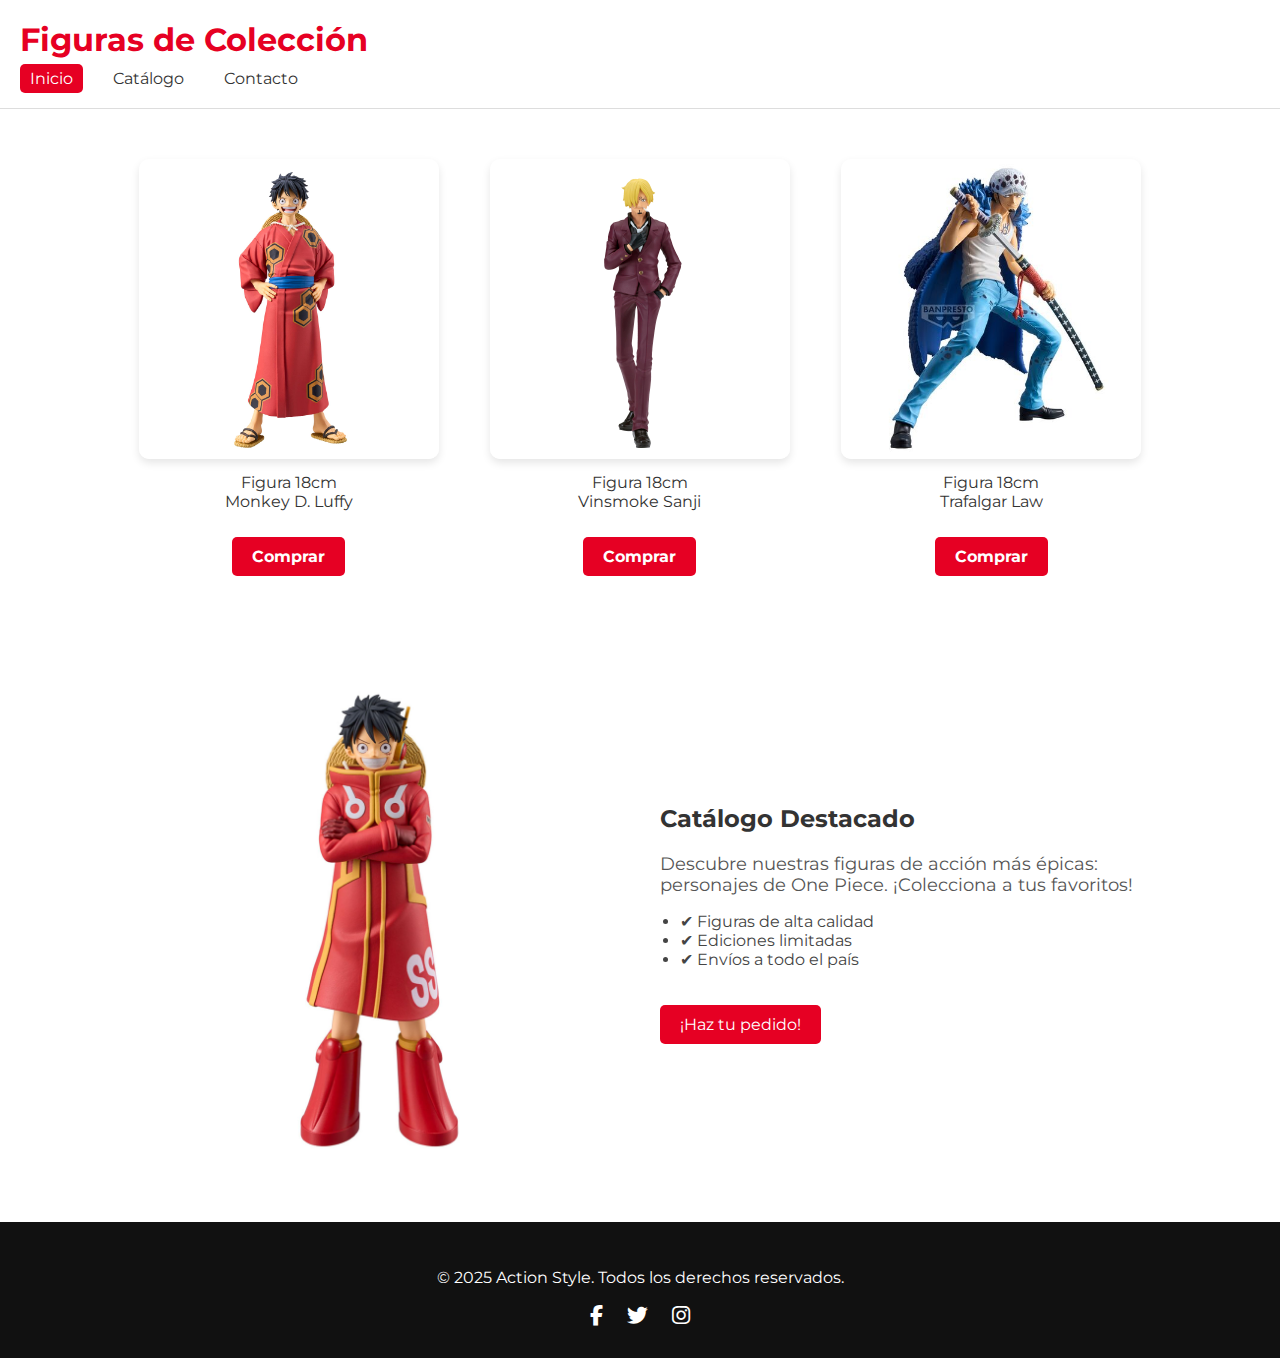
<file: index.html>
<!DOCTYPE html>
<html lang="es">
<head>
  <meta charset="UTF-8">
  <meta name="viewport" content="width=device-width, initial-scale=1.0">
  <title>Action Style</title>
  <link rel="stylesheet" href="style.css">
  <link href="https://fonts.googleapis.com/css2?family=Montserrat:wght@400;700&display=swap" rel="stylesheet">
  <link rel="stylesheet" href="https://cdnjs.cloudflare.com/ajax/libs/font-awesome/6.5.0/css/all.min.css">
</head>
<body>

  <header>
    <h1>Figuras de Colección </h1>
    <nav>
      <ul>
        <li><a href="#inicio" class="active">Inicio</a></li>
        <li><a href="#catalogo">Catálogo</a></li>
        <li><a href="#contacto">Contacto</a></li>
      </ul>
    </nav>
  </header>

 <section id="inicio" class="galeria">
  <div class="item">
    <img src="resources24/luffy2.jpg" alt="Figura Goku">
    <p>Figura 18cm<br>
        Monkey D. Luffy
    </p>
     <a href="#contacto" class="boton-comprar">Comprar</a>
  </div>
  <div class="item">
    <img src="resources24/sanji2.jpg" alt="Figura Naruto">
    <p>Figura 18cm <br>
        Vinsmoke Sanji
    </p>
     <a href="#contacto" class="boton-comprar">Comprar</a>
  </div>
  <div class="item">
    <img src="resources24/law2.jpg" alt="Figura Luffy">
    <p>Figura 18cm<br>
        Trafalgar Law
    </p>
     <a href="#contacto" class="boton-comprar">Comprar</a>
  </div>
</section>

  
  </body>

  <section id="catalogo" class="contenido">
    <div class="imagen">
      <img src="resources24/luffy1.jpg" alt="Figura de acción Monkey D. Luffy">
    </div>
    <div class="texto">
      <h2>Catálogo Destacado</h2>
      <p>Descubre nuestras figuras de acción más épicas: personajes de One Piece. ¡Colecciona a tus favoritos!</p>
      <ul>
        <li>✔ Figuras de alta calidad</li>
        <li>✔ Ediciones limitadas</li>
        <li>✔ Envíos a todo el país</li>
      </ul>
      <a href="#contacto" class="boton">¡Haz tu pedido!</a>
    </div>
  </section>

  <footer id="contacto">
    <p>&copy; 2025 Action Style. Todos los derechos reservados.</p>
    <div class="social-icons">
      <a href="#"><i class="fab fa-facebook-f"></i></a>
      <a href="#"><i class="fab fa-twitter"></i></a>
      <a href="#"><i class="fab fa-instagram"></i></a>
    </div>
  </footer>

  <script>
    // Scroll suave y enlace activo
    document.querySelectorAll('nav a').forEach(enlace => {
      enlace.addEventListener('click', e => {
        e.preventDefault();
        document.querySelector(enlace.getAttribute('href')).scrollIntoView({ behavior: 'smooth' });
        document.querySelectorAll('nav a').forEach(link => link.classList.remove('active'));
        enlace.classList.add('active');
      });
    });

    // Slider automático
    let slideIndex = 0;
    const slides = document.querySelectorAll('.slides img');
    setInterval(() => {
      slideIndex = (slideIndex + 1) % slides.length;
      document.querySelector('.slides').style.transform = `translateX(-${slideIndex * 100}%)`;
    }, 3000);
  </script>

</body>
</html>
</file>
<file: style.css>
body {
  font-family: 'Montserrat', sans-serif;
  margin: 0;
  background-color: #f5f5f5;
  scroll-behavior: smooth;
}

header {
  background: white;
  padding: 20px;
  border-bottom: 1px solid #ddd;
  position: sticky;
  top: 0;
  z-index: 1000;
}

h1 {
  margin: 0;
  font-size: 2rem;
  color: #e60023;
}

nav ul {
  display: flex;
  list-style: none;
  padding: 0;
  margin: 10px 0 0 0;
}

nav ul li {
  margin-right: 20px;
}

nav a {
  text-decoration: none;
  color: #333;
  padding: 5px 10px;
  border-radius: 5px;
  transition: background 0.3s, color 0.3s;
}

nav a:hover {
  background-color: #e60023;
  color: #fff;
}

nav a.active {
  background-color: #e60023;
  color: #fff;
}


.galeria {
  display: flex;
  justify-content: space-around;
  flex-wrap: wrap;
  padding: 50px 10%;
  background-color: #fff;
  gap: 30px;
  text-align: center;
}

.galeria .item {
  flex: 1 1 30%;
  max-width: 300px;
}

.galeria img {
  width: 100%;
  height: auto;
  border-radius: 10px;
  box-shadow: 0 4px 8px rgba(0,0,0,0.1);
  transition: transform 0.3s;
}

.galeria img:hover {
  transform: scale(1.05);
}

.galeria p {
  margin-top: 10px;
  font-size: 1rem;
  color: #333;
}


/* Contenido */
.contenido {
  display: flex;
  flex-wrap: wrap;
  align-items: center;
  padding: 50px 10%;
  background-color: #fff;
  gap: 40px;
}

.contenido .imagen {
  flex: 1;
  min-width: 300px;
}

.contenido .imagen img {
  width: 100%;
  border-radius: 10px;
}

.contenido .texto {
  flex: 1;
  min-width: 300px;
}

.contenido h2 {
  color: #333;
  margin-top: 0;
}

.contenido p {
  font-size: 1.1rem;
  color: #555;
}

.contenido ul {
  padding-left: 20px;
  color: #444;
}

.boton {
  display: inline-block;
  margin-top: 20px;
  padding: 10px 20px;
  background-color: #e60023;
  color: #fff;
  text-decoration: none;
  border-radius: 5px;
  transition: background 0.3s;
}

.boton:hover {
  background-color: #c4001f;
}

/* Footer */
footer {
  background-color: #111;
  color: #fff;
  text-align: center;
  padding: 30px 10px;
}

footer .social-icons a {
  color: white;
  margin: 0 10px;
  font-size: 1.3rem;
  transition: color 0.3s;
}

footer .social-icons a:hover {
  color: #e60023;
}

/* Responsive */
@media (max-width: 768px) {
  .contenido {
    flex-direction: column;
    padding: 30px 5%;
  }

  nav ul {
    flex-direction: column;
    align-items: flex-start;
  }

  nav ul li {
    margin-bottom: 10px;
  }
}
.boton-comprar {
  display: inline-block;
  margin-top: 10px;
  padding: 10px 20px;
  background-color: #e60023;
  color: #fff;
  text-decoration: none;
  border-radius: 5px;
  font-weight: bold;
  transition: background 0.3s ease;
}

.boton-comprar:hover {
  background-color: #c4001f;
}
</file>
